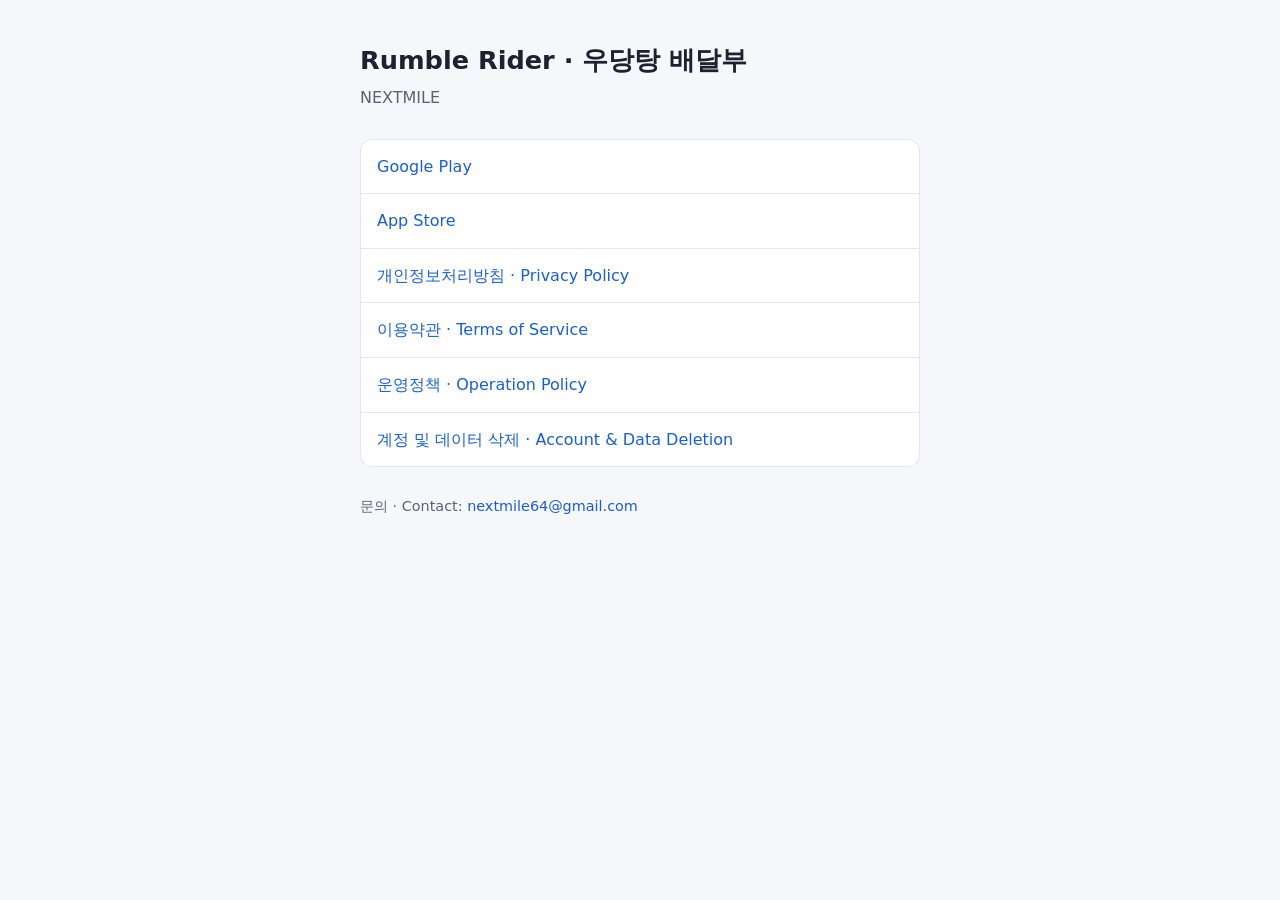
<file: index.html>
<!doctype html>
<html lang="ko">
<head>
<meta charset="utf-8">
<meta name="viewport" content="width=device-width, initial-scale=1">
<title>Rumble Rider · 우당탕 배달부</title>
<meta name="description" content="Rumble Rider (우당탕 배달부) by NEXTMILE — policies and support.">
<style>
  :root { color-scheme: light dark; --bg:#f6f7fb; --card:#fff; --text:#1d2230; --muted:#5b6275; --link:#1a5fd0; --line:#e3e6ee; }
  @media (prefers-color-scheme: dark) { :root { --bg:#14161c; --card:#1d2029; --text:#e8eaf0; --muted:#a3a9b8; --link:#7fb0ff; --line:#2c303b; } }
  body { margin:0; background:var(--bg); color:var(--text); font:16px/1.6 system-ui,-apple-system,"Segoe UI","Apple SD Gothic Neo","Malgun Gothic",sans-serif; }
  main { max-width:560px; margin:0 auto; padding:40px 16px; }
  h1 { font-size:1.6rem; margin:0 0 4px; }
  p.sub { margin:0 0 28px; color:var(--muted); }
  ul { list-style:none; padding:0; margin:0; background:var(--card); border:1px solid var(--line); border-radius:12px; overflow:hidden; }
  li + li { border-top:1px solid var(--line); }
  a { display:block; padding:14px 16px; color:var(--link); text-decoration:none; }
  a:hover { text-decoration:underline; }
  footer { margin-top:28px; color:var(--muted); font-size:.9rem; }
</style>
</head>
<body>
<main>
  <h1>Rumble Rider · 우당탕 배달부</h1>
  <p class="sub">NEXTMILE</p>
  <ul>
    <li><a href="https://play.google.com/store/apps/details?id=com.nextmile.rumblerider">Google Play</a></li>
    <li><a href="https://apps.apple.com/app/id6827044605">App Store</a></li>
    <li><a href="https://sites.google.com/view/rumble-rider/홈개인정보처리방침">개인정보처리방침 · Privacy Policy</a></li>
    <li><a href="https://sites.google.com/view/rumble-rider/이용약관">이용약관 · Terms of Service</a></li>
    <li><a href="https://sites.google.com/view/rumble-rider/운영정책">운영정책 · Operation Policy</a></li>
    <li><a href="https://sites.google.com/view/rumble-rider/계정-및-데이터-삭제">계정 및 데이터 삭제 · Account &amp; Data Deletion</a></li>
  </ul>
  <footer>문의 · Contact: <a style="display:inline;padding:0" href="mailto:nextmile64@gmail.com">nextmile64@gmail.com</a></footer>
</main>
</body>
</html>
</file>
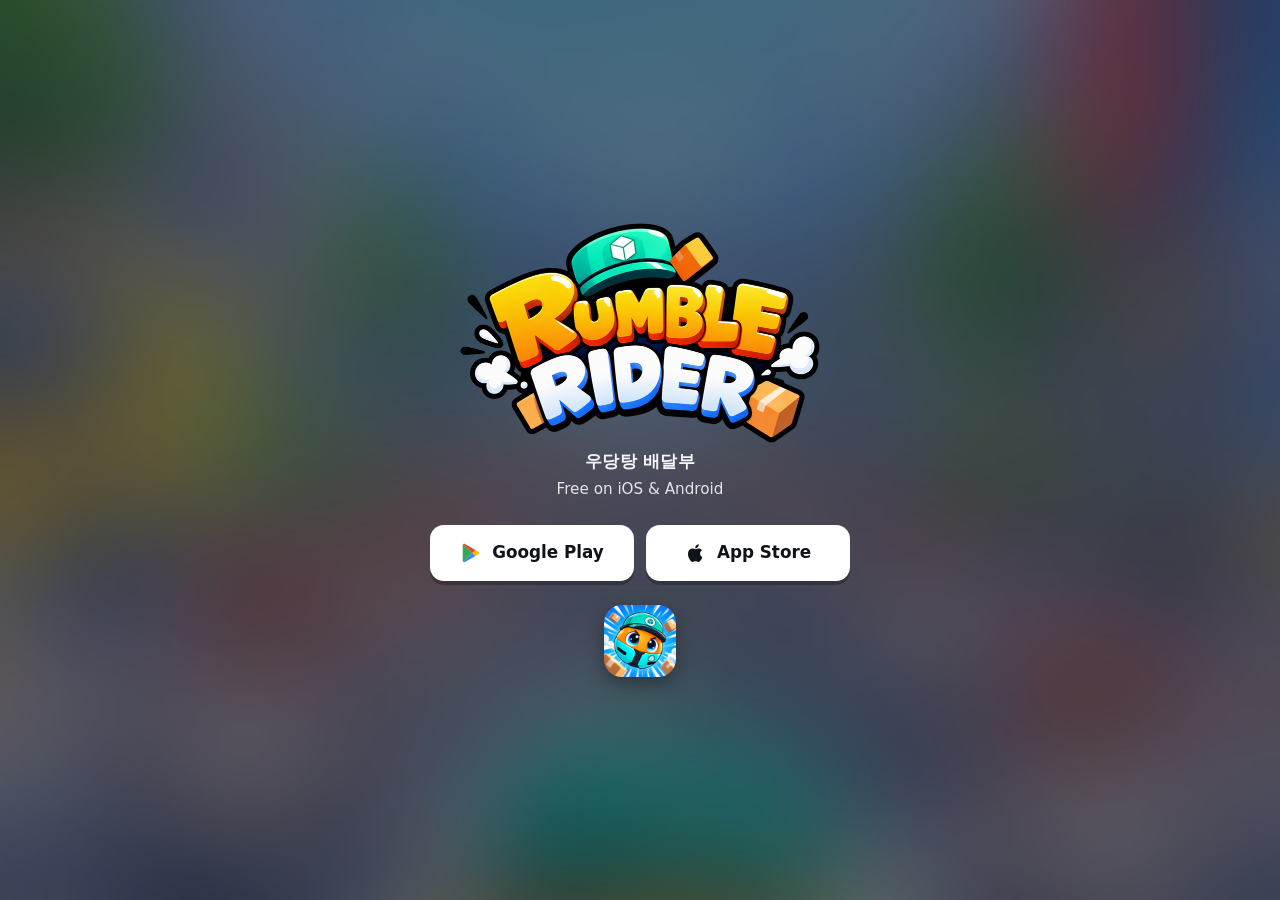
<file: th/index.html>
<!doctype html>
<html lang="en">
<head>
<meta charset="utf-8">
<meta name="viewport" content="width=device-width, initial-scale=1">
<title>Rumble Rider · 우당탕 배달부</title>
<meta name="description" content="Rumble Rider (우당탕 배달부) — free on iOS and Android.">
<meta name="robots" content="noindex">
<meta property="og:title" content="Rumble Rider · 우당탕 배달부">
<meta property="og:description" content="Free on iOS &amp; Android">
<meta property="og:image" content="https://rumble-rider.github.io/assets/og-icon.jpg">
<meta name="twitter:card" content="summary">
<link rel="icon" href="/assets/icon.png">
<link rel="stylesheet" href="/assets/landing.css">
<script>window.RR_CH = { src: 'threads', campaign: 'post', ct: 'th_post' };</script>
<script src="/assets/landing.js"></script>
</head>
<body>
<main>
  <img class="logo" src="/assets/logo.png" alt="Rumble Rider" width="720" height="438">
  <p class="ko">우당탕 배달부</p>
  <p class="free">Free on iOS &amp; Android</p>
  <div class="stores">
    <a class="store" id="play" href="https://play.google.com/store/apps/details?id=com.nextmile.rumblerider">
      <svg viewBox="0 0 24 24" aria-hidden="true"><path fill="#34a853" d="M3.6 2.2 13.4 12l-9.8 9.8c-.4-.2-.6-.6-.6-1.1V3.3c0-.5.2-.9.6-1.1z"/><path fill="#fbbc04" d="m16.8 8.6-3.4 3.4 3.4 3.4 3.8-2.2c.8-.5.8-1.7 0-2.2l-3.8-2.4z"/><path fill="#4285f4" d="M3.6 21.8 13.4 12l3.4 3.4-11.3 6.5c-.6.3-1.3.3-1.9-.1z"/><path fill="#ea4335" d="M3.6 2.2c.6-.4 1.3-.4 1.9-.1l11.3 6.5-3.4 3.4-9.8-9.8z"/></svg>
      Google Play
    </a>
    <a class="store" id="appstore" href="https://apps.apple.com/app/id6827044605">
      <svg viewBox="0 0 24 24" aria-hidden="true"><path fill="#10131a" d="M16.4 12.6c0-2.4 2-3.6 2.1-3.7-1.1-1.7-2.9-1.9-3.5-1.9-1.5-.2-2.9.9-3.7.9-.8 0-1.9-.9-3.2-.8-1.6 0-3.1 1-4 2.4-1.7 3-.4 7.4 1.2 9.8.8 1.2 1.8 2.5 3 2.4 1.2 0 1.7-.8 3.1-.8 1.5 0 1.9.8 3.2.8 1.3 0 2.2-1.2 3-2.4.9-1.4 1.3-2.7 1.3-2.8 0 0-2.5-1-2.5-3.9zM14 5.4c.7-.8 1.1-1.9 1-3-1 0-2.1.7-2.8 1.5-.6.7-1.2 1.8-1 2.9 1.1.1 2.1-.6 2.8-1.4z"/></svg>
      App Store
    </a>
  </div>
  <img class="icon" src="/assets/icon.png" alt="" width="192" height="192">
</main>
</body>
</html>
</file>
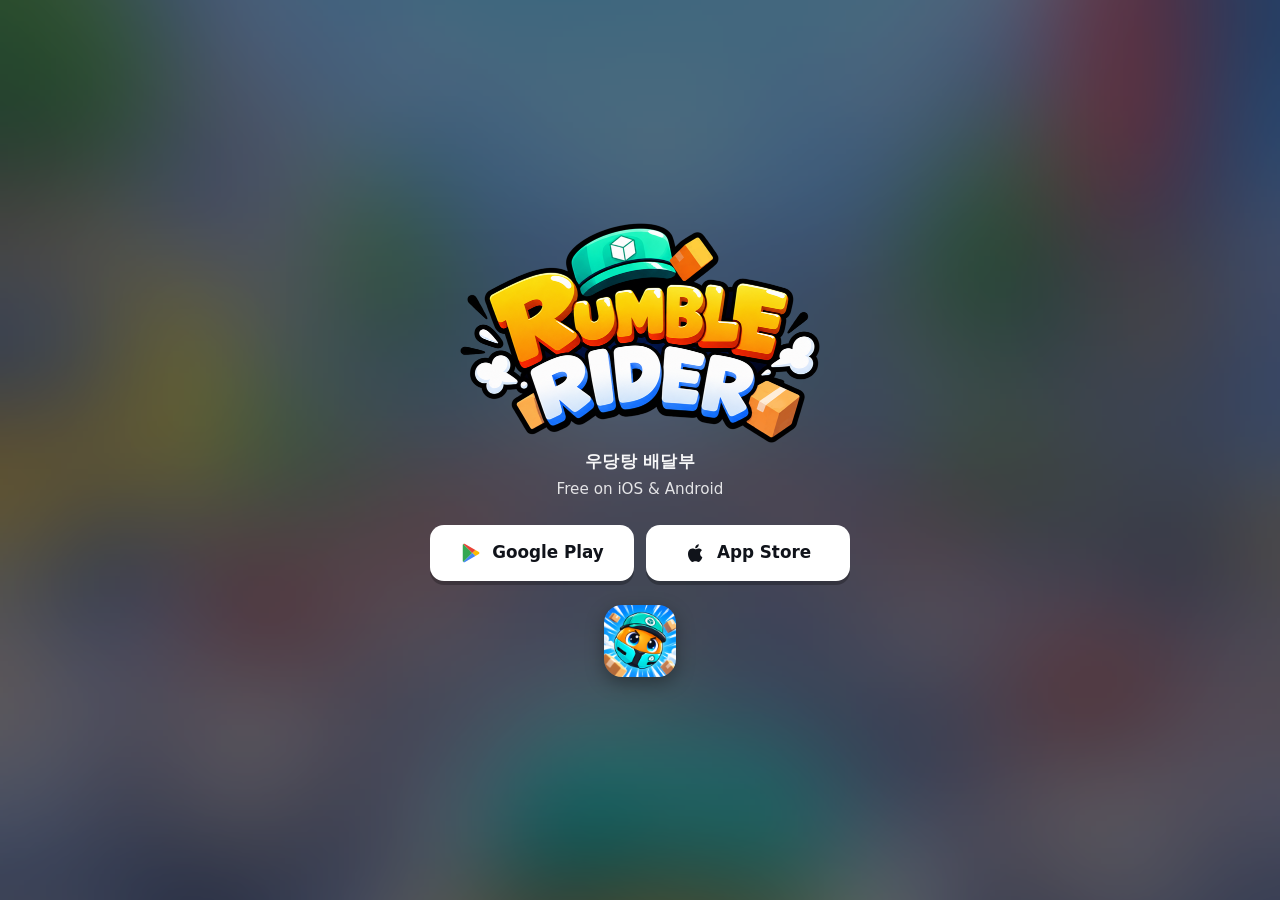
<file: x/index.html>
<!doctype html>
<html lang="en">
<head>
<meta charset="utf-8">
<meta name="viewport" content="width=device-width, initial-scale=1">
<title>Rumble Rider · 우당탕 배달부</title>
<meta name="description" content="Rumble Rider (우당탕 배달부) — free on iOS and Android.">
<meta name="robots" content="noindex">
<meta property="og:title" content="Rumble Rider · 우당탕 배달부">
<meta property="og:description" content="Free on iOS &amp; Android">
<meta property="og:image" content="https://rumble-rider.github.io/assets/og-icon.jpg">
<meta name="twitter:card" content="summary">
<link rel="icon" href="/assets/icon.png">
<link rel="stylesheet" href="/assets/landing.css">
<script>window.RR_CH = { src: 'x', campaign: 'profile', ct: 'x_profile' };</script>
<script src="/assets/landing.js"></script>
</head>
<body>
<main>
  <img class="logo" src="/assets/logo.png" alt="Rumble Rider" width="720" height="438">
  <p class="ko">우당탕 배달부</p>
  <p class="free">Free on iOS &amp; Android</p>
  <div class="stores">
    <a class="store" id="play" href="https://play.google.com/store/apps/details?id=com.nextmile.rumblerider">
      <svg viewBox="0 0 24 24" aria-hidden="true"><path fill="#34a853" d="M3.6 2.2 13.4 12l-9.8 9.8c-.4-.2-.6-.6-.6-1.1V3.3c0-.5.2-.9.6-1.1z"/><path fill="#fbbc04" d="m16.8 8.6-3.4 3.4 3.4 3.4 3.8-2.2c.8-.5.8-1.7 0-2.2l-3.8-2.4z"/><path fill="#4285f4" d="M3.6 21.8 13.4 12l3.4 3.4-11.3 6.5c-.6.3-1.3.3-1.9-.1z"/><path fill="#ea4335" d="M3.6 2.2c.6-.4 1.3-.4 1.9-.1l11.3 6.5-3.4 3.4-9.8-9.8z"/></svg>
      Google Play
    </a>
    <a class="store" id="appstore" href="https://apps.apple.com/app/id6827044605">
      <svg viewBox="0 0 24 24" aria-hidden="true"><path fill="#10131a" d="M16.4 12.6c0-2.4 2-3.6 2.1-3.7-1.1-1.7-2.9-1.9-3.5-1.9-1.5-.2-2.9.9-3.7.9-.8 0-1.9-.9-3.2-.8-1.6 0-3.1 1-4 2.4-1.7 3-.4 7.4 1.2 9.8.8 1.2 1.8 2.5 3 2.4 1.2 0 1.7-.8 3.1-.8 1.5 0 1.9.8 3.2.8 1.3 0 2.2-1.2 3-2.4.9-1.4 1.3-2.7 1.3-2.8 0 0-2.5-1-2.5-3.9zM14 5.4c.7-.8 1.1-1.9 1-3-1 0-2.1.7-2.8 1.5-.6.7-1.2 1.8-1 2.9 1.1.1 2.1-.6 2.8-1.4z"/></svg>
      App Store
    </a>
  </div>
  <img class="icon" src="/assets/icon.png" alt="" width="192" height="192">
</main>
</body>
</html>
</file>
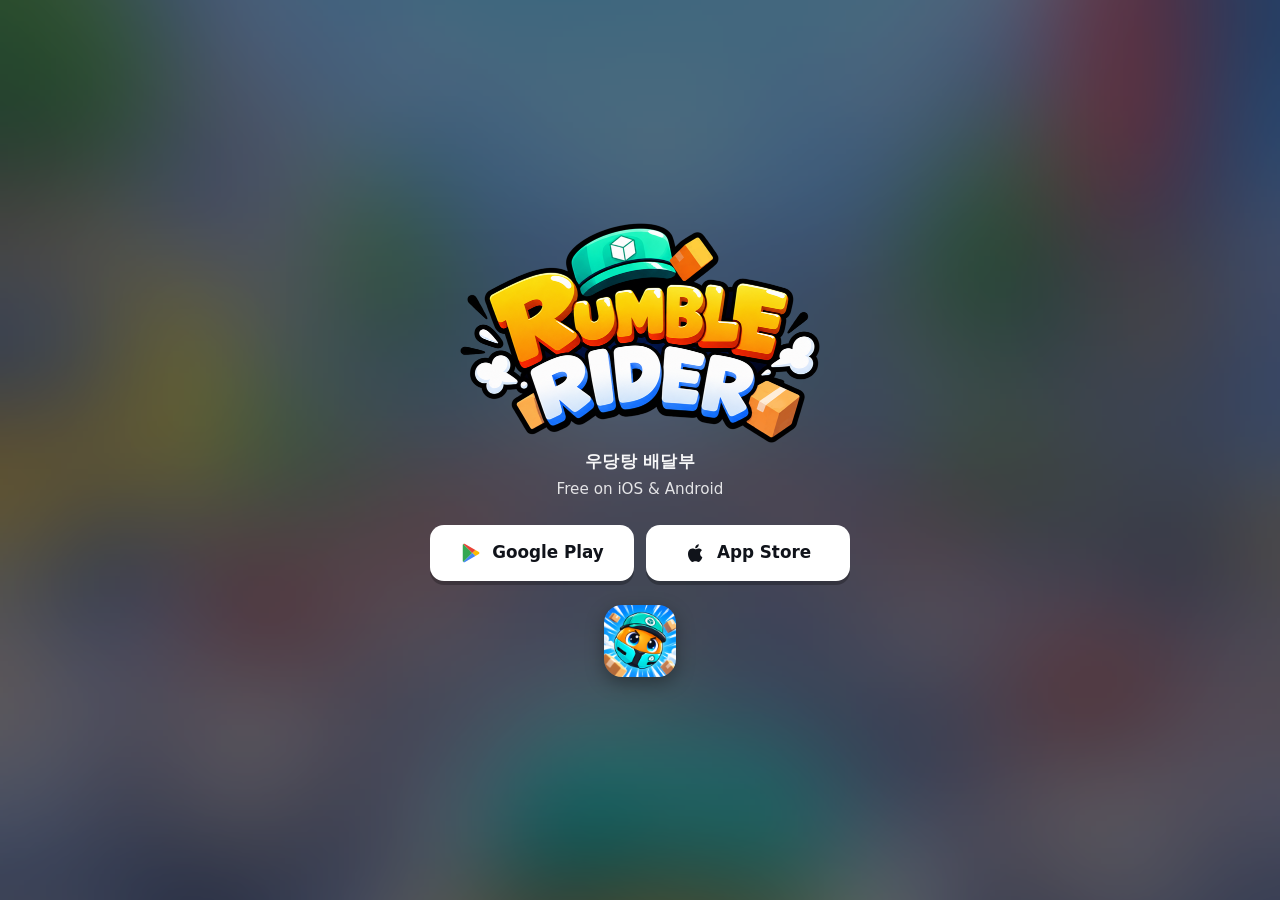
<file: xp/index.html>
<!doctype html>
<html lang="en">
<head>
<meta charset="utf-8">
<meta name="viewport" content="width=device-width, initial-scale=1">
<title>Rumble Rider · 우당탕 배달부</title>
<meta name="description" content="Rumble Rider (우당탕 배달부) — free on iOS and Android.">
<meta name="robots" content="noindex">
<meta property="og:title" content="Rumble Rider · 우당탕 배달부">
<meta property="og:description" content="Free on iOS &amp; Android">
<meta property="og:image" content="https://rumble-rider.github.io/assets/og-icon.jpg">
<meta name="twitter:card" content="summary">
<link rel="icon" href="/assets/icon.png">
<link rel="stylesheet" href="/assets/landing.css">
<script>window.RR_CH = { src: 'x', campaign: 'post', ct: 'x_post' };</script>
<script src="/assets/landing.js"></script>
</head>
<body>
<main>
  <img class="logo" src="/assets/logo.png" alt="Rumble Rider" width="720" height="438">
  <p class="ko">우당탕 배달부</p>
  <p class="free">Free on iOS &amp; Android</p>
  <div class="stores">
    <a class="store" id="play" href="https://play.google.com/store/apps/details?id=com.nextmile.rumblerider">
      <svg viewBox="0 0 24 24" aria-hidden="true"><path fill="#34a853" d="M3.6 2.2 13.4 12l-9.8 9.8c-.4-.2-.6-.6-.6-1.1V3.3c0-.5.2-.9.6-1.1z"/><path fill="#fbbc04" d="m16.8 8.6-3.4 3.4 3.4 3.4 3.8-2.2c.8-.5.8-1.7 0-2.2l-3.8-2.4z"/><path fill="#4285f4" d="M3.6 21.8 13.4 12l3.4 3.4-11.3 6.5c-.6.3-1.3.3-1.9-.1z"/><path fill="#ea4335" d="M3.6 2.2c.6-.4 1.3-.4 1.9-.1l11.3 6.5-3.4 3.4-9.8-9.8z"/></svg>
      Google Play
    </a>
    <a class="store" id="appstore" href="https://apps.apple.com/app/id6827044605">
      <svg viewBox="0 0 24 24" aria-hidden="true"><path fill="#10131a" d="M16.4 12.6c0-2.4 2-3.6 2.1-3.7-1.1-1.7-2.9-1.9-3.5-1.9-1.5-.2-2.9.9-3.7.9-.8 0-1.9-.9-3.2-.8-1.6 0-3.1 1-4 2.4-1.7 3-.4 7.4 1.2 9.8.8 1.2 1.8 2.5 3 2.4 1.2 0 1.7-.8 3.1-.8 1.5 0 1.9.8 3.2.8 1.3 0 2.2-1.2 3-2.4.9-1.4 1.3-2.7 1.3-2.8 0 0-2.5-1-2.5-3.9zM14 5.4c.7-.8 1.1-1.9 1-3-1 0-2.1.7-2.8 1.5-.6.7-1.2 1.8-1 2.9 1.1.1 2.1-.6 2.8-1.4z"/></svg>
      App Store
    </a>
  </div>
  <img class="icon" src="/assets/icon.png" alt="" width="192" height="192">
</main>
</body>
</html>
</file>
<file: assets/landing.css>
:root { color-scheme: dark; }
* { box-sizing: border-box; }
html, body { margin: 0; height: 100%; }
body {
  min-height: 100%;
  display: flex; align-items: center; justify-content: center;
  padding: 32px 16px;
  font: 16px/1.5 system-ui, -apple-system, "Segoe UI", "Apple SD Gothic Neo", "Malgun Gothic", sans-serif;
  color: #fff;
  background: #2b6fd6 url("bg.png") center / cover no-repeat fixed;
}
body::before {
  content: ""; position: fixed; inset: 0;
  background: rgba(8, 20, 48, 0.45);
  pointer-events: none;
}
main { position: relative; width: 100%; max-width: 420px; text-align: center; }
.logo { display: block; width: 100%; max-width: 360px; height: auto; margin: 0 auto 6px; }
.ko { margin: 0 0 4px; font-size: 1.05rem; font-weight: 600; letter-spacing: 0.02em; opacity: 0.95; }
.free { margin: 0 0 24px; font-size: 0.95rem; opacity: 0.85; }
.stores { display: flex; flex-direction: column; gap: 12px; }
.store {
  display: flex; align-items: center; justify-content: center; gap: 10px;
  height: 56px; border-radius: 14px;
  background: #fff; color: #10131a; text-decoration: none;
  font-weight: 700; font-size: 1.05rem;
  box-shadow: 0 4px 0 rgba(0, 0, 0, 0.25);
}
.store:active { transform: translateY(2px); box-shadow: 0 2px 0 rgba(0, 0, 0, 0.25); }
.store svg { width: 22px; height: 22px; flex: none; }
.icon { width: 72px; height: 72px; border-radius: 18px; margin: 24px auto 0; display: block; box-shadow: 0 6px 18px rgba(0, 0, 0, 0.35); }
@media (min-width: 560px) { .stores { flex-direction: row; } .store { flex: 1; } }
</file>
